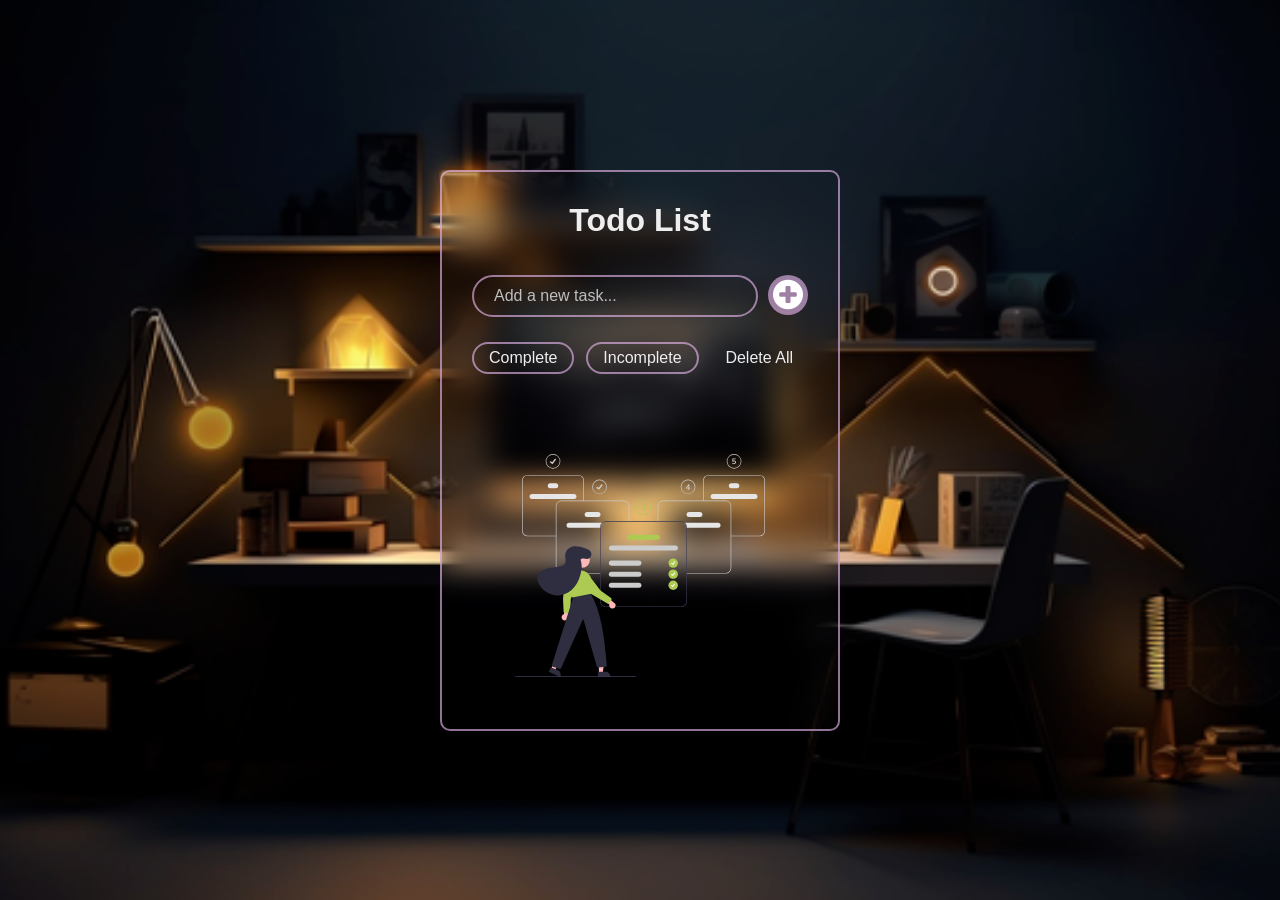
<file: to-do-list/index.html>
<!DOCTYPE html>
<html lang="en">
<head>
  <meta charset="UTF-8">
  <meta http-equiv="X-UA-Compatible" content="IE=edge">
  <meta name="viewport" content="width=device-width, initial-scale=1.0">
  <title>TODO LIST</title>
  <link rel="stylesheet" href="https://maxcdn.bootstrapcdn.com/font-awesome/4.5.0/css/font-awesome.min.css">
  <link rel="stylesheet" href="./style.css">
</head>
<body>
  <div class="container">
    <h1>Todo List</h1>
    <div class="input-container">
      <input class="todo-input" placeholder="Add a new task...">
      <button class="add-button">
        <i class="fa fa-plus-circle"></i>
      </button>
    </div>
    <div class="filters">
      <div class="filter" data-filter="completed">Complete</div>
      <div class="filter" data-filter="pending">Incomplete</div>
      <div class="delete-all">Delete All</div>
    </div>
    <div class="todos-container">
      <ul class="todos"></ul>
      <img class="empty-image" src="./empty.svg" width="250">
    </div>
  </div>
  <script src="./script.js"></script>
</body>
</html>
</file>
<file: to-do-list/style.css>
*,
*::before,
*::after {
  margin: 0;
  padding: 0;
  box-sizing: border-box;
}

body {
  font-family: 'Roboto', sans-serif;
  height: 100vh;
  display: flex;
  align-items: center;
  justify-content: center;
  background: url(./bg2.png) no-repeat;
  background-position: center;
  background-size: cover;
}

.container {
  width: 400px;
  height: auto;
  min-height: 400px;
  padding: 30px;
  background: transparent;
  border: 2px solid #e6b7eca1;
  border-radius: 10px;
  backdrop-filter: blur(15px);
}

h1 {
  color: #eee;
  text-align: center;
  margin-bottom: 36px;
}

.input-container {
  display: flex;
  justify-content: space-between;
  margin-bottom: 25px;
}

.todo-input {
  flex: 1;
  outline: none;
  padding: 10px 10px 10px 20px;
  background-color: transparent;
  border: 2px solid #e6b7eca1;
  border-radius: 30px;
  color: #eee;
  font-size: 16px;
  margin-right: 10px;
}

.todo-input::placeholder {
  color: #bfbfbf;
}

.add-button {
  border: none;
  outline: none;
  background: #e6b7eca1;
  color: #fff;
  font-size: 35px;
  cursor: pointer;
  border-radius: 40px;
  width: 40px;
  height: 40px;
}

.empty-image {
  margin: 55px auto 0;
  display: block;
}

.todo {
  list-style: none;
  display: flex;
  align-items: center;
  justify-content: space-between;
  background-color: #463c7b;
  border-radius: 5px;
  margin: 10px 0;
  padding: 10px 12px;
  border: 2px solid #e6b7eca1;
  transition: all 0.2s ease;
}

.todo:first-child {
  margin-top: 0;
}

.todo:last-child {
  margin-bottom: 0;
}

.todo:hover {
  background-color:#e6b7eca1;
}

.todo label {
  cursor: pointer;
  width: fit-content;
  display: flex;
  align-items: center;
  font-family: 'Roboto', sans-serif;
  color: #eee;
}

.todo span {
  padding-left: 20px;
  position: relative;
  cursor: pointer;
}

span::before {
  content: "";
  height: 20px;
  width: 20px;
  position: absolute;
  margin-left: -30px;
  border-radius: 100px;
  border: 2px solid #e6b7eca1;
}

input[type='checkbox'] {
  visibility: hidden;
}

input:checked + span {
  text-decoration: line-through
}

.todo:hover input:checked + span::before, input:checked + span::before {
  background: #09bb21;
  border-color: #09bb21;
}

.todo:hover span::before {
  border-color: #eee;
}

.todo .delete-btn  {
  background-color: transparent;
  border: none;
  cursor: pointer;
  color: #eee;
  font-size: 24px;
}

.todos-container  {
  height: 300px;
  overflow: overlay;
}

.todos-container::-webkit-scrollbar-track  {
  background: rgb(247, 247, 247);
  border-radius: 20px
}

.todos-container::-webkit-scrollbar  {
  width: 0;
}

.todos-container:hover::-webkit-scrollbar  {
  width: 7px;
}

.todos-container::-webkit-scrollbar-thumb  {
  background: #d5d5d5;
  border-radius: 20px;
}

.filters {
  display: flex;
  justify-content: space-between;
  margin-bottom: 25px;
}

.filter {
  color: #eee;
  padding: 5px 15px;
  border-radius: 100px;
  border: 2px solid #e6b7eca1;
  transition: all 0.2s ease;
  cursor: pointer;
}

.filter.active, .filter:hover {
  background-color: #e6b7eca1;
}

.delete-all {
  display: flex;
  color: #eee;
  padding: 7px 15px;
  cursor: pointer;
  transition: all 0.2s ease;
}

.delete-all:hover {
  border-radius: 5px;
  background-color: #e6b7eca1;
}
</file>
